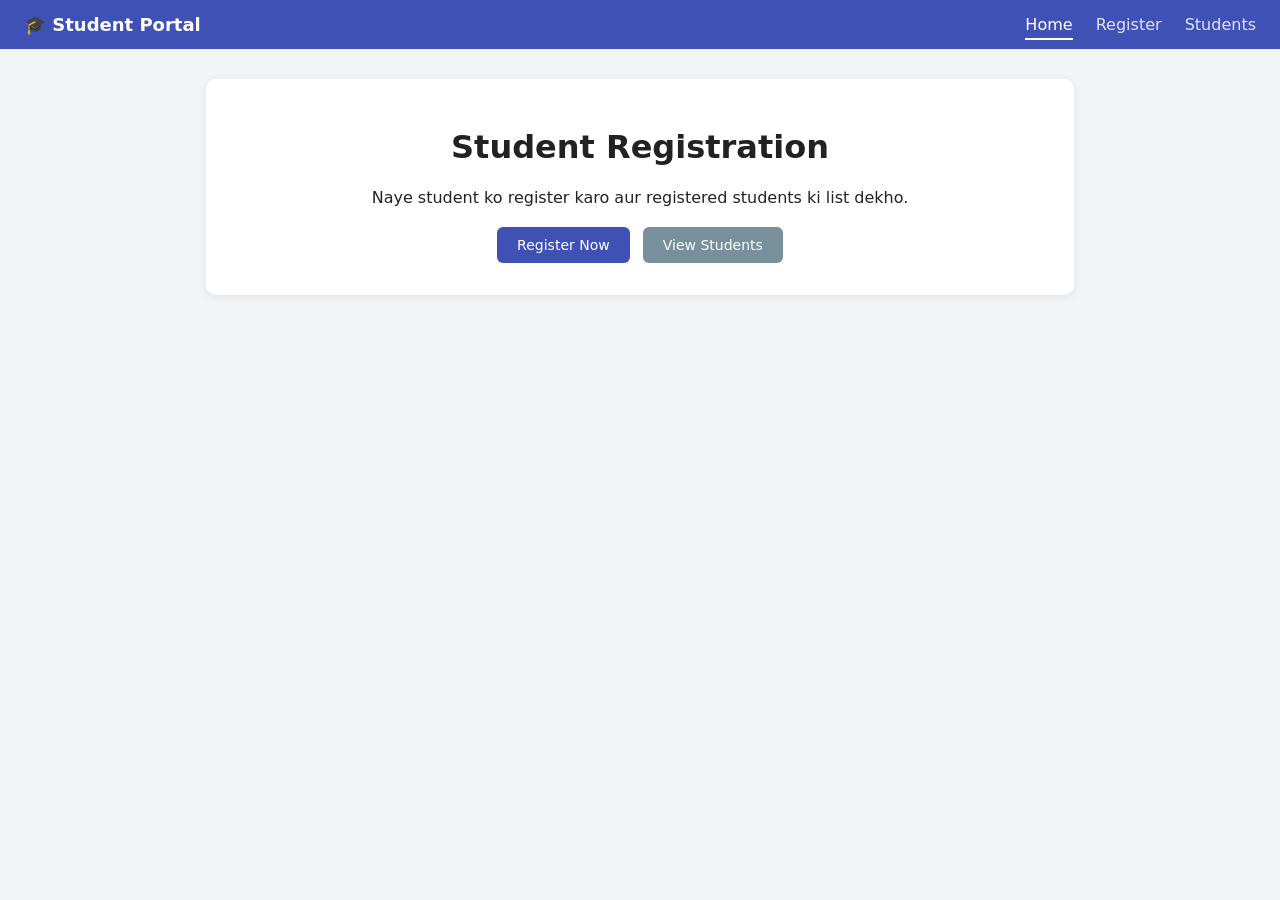
<file: index.html>
<!DOCTYPE html>
<html lang="en">
<head>
  <meta charset="UTF-8" />
  <meta name="viewport" content="width=device-width, initial-scale=1" />
  <title>Student Portal - Home</title>
  <link rel="stylesheet" href="style.css" />
</head>
<body>
  <nav class="navbar">
    <span class="brand">🎓 Student Portal</span>
    <div class="links">
      <a href="index.html" class="active">Home</a>
      <a href="register.html">Register</a>
      <a href="students.html">Students</a>
    </div>
  </nav>
  <main class="container">
    <div class="card hero">
      <h1>Student Registration</h1>
      <p>Naye student ko register karo aur registered students ki list dekho.</p>
      <a href="register.html" class="btn">Register Now</a>
      <a href="students.html" class="btn secondary">View Students</a>
    </div>
  </main>
</body>
</html>
</file>
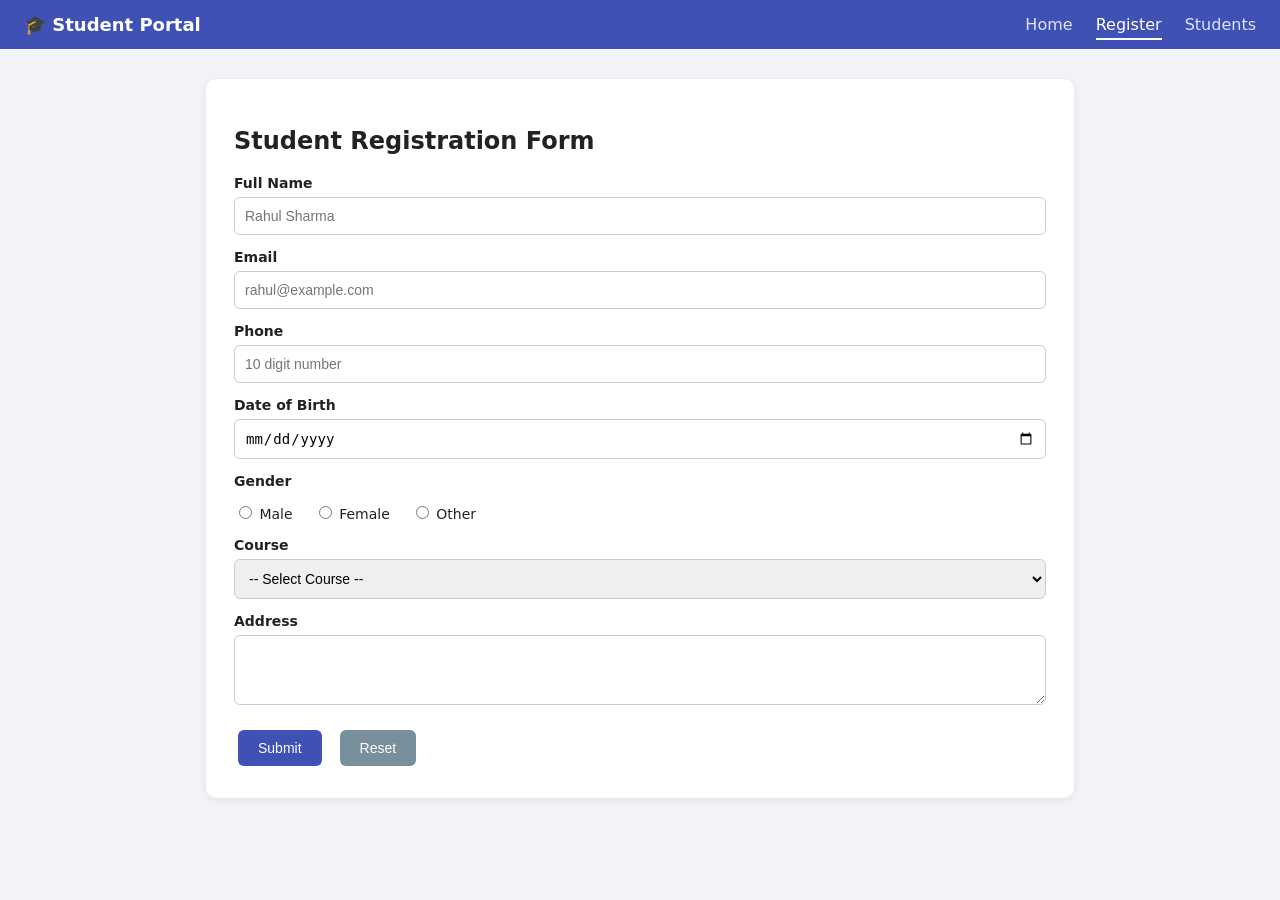
<file: register.html>
<!DOCTYPE html>
<html lang="en">
<head>
  <meta charset="UTF-8" />
  <meta name="viewport" content="width=device-width, initial-scale=1" />
  <title>Student Portal - Register</title>
  <link rel="stylesheet" href="style.css" />
</head>
<body>
  <nav class="navbar">
    <span class="brand">🎓 Student Portal</span>
    <div class="links">
      <a href="index.html">Home</a>
      <a href="register.html" class="active">Register</a>
      <a href="students.html">Students</a>
    </div>
  </nav>
  <main class="container">
    <div class="card">
      <h2>Student Registration Form</h2>
      <form id="regForm" novalidate>

        <div class="field">
          <label>Full Name <input name="name" placeholder="Rahul Sharma" /></label>
          <small class="err">Name required hai (min 3 characters)</small>
        </div>

        <div class="field">
          <label>Email <input type="email" name="email" placeholder="rahul@example.com" /></label>
          <small class="err">Valid email daalo</small>
        </div>

        <div class="field">
          <label>Phone <input name="phone" placeholder="10 digit number" maxlength="10" /></label>
          <small class="err">10 digit phone number daalo</small>
        </div>

        <div class="field">
          <label>Date of Birth <input type="date" name="dob" /></label>
          <small class="err">DOB required hai</small>
        </div>

        <div class="field" data-radio="gender">
          <label>Gender</label>
          <label class="inline"><input type="radio" name="gender" value="Male" /> Male</label>
          <label class="inline"><input type="radio" name="gender" value="Female" /> Female</label>
          <label class="inline"><input type="radio" name="gender" value="Other" /> Other</label>
          <small class="err">Gender select karo</small>
        </div>

        <div class="field">
          <label>Course
            <select name="course">
              <option value="">-- Select Course --</option>
              <option>B.Tech</option><option>BCA</option><option>MCA</option>
              <option>B.Sc</option><option>MBA</option>
            </select>
          </label>
          <small class="err">Course select karo</small>
        </div>

        <div class="field">
          <label>Address <textarea name="address" rows="3"></textarea></label>
          <small class="err">Address required hai</small>
        </div>

        <div class="row">
          <button type="submit" class="btn">Submit</button>
          <button type="reset" class="btn secondary">Reset</button>
        </div>
      </form>
    </div>
  </main>

  <script>
    const form = document.getElementById('regForm');

    const rules = {
      name:    v => v.trim().length >= 3,
      email:   v => /^[^\s@]+@[^\s@]+\.[^\s@]+$/.test(v),
      phone:   v => /^[0-9]{10}$/.test(v),
      dob:     v => v !== '',
      gender:  v => v !== '',
      course:  v => v !== '',
      address: v => v.trim() !== '',
    };

    function getValue(name) {
      if (name === 'gender') {
        const r = form.querySelector('input[name=gender]:checked');
        return r ? r.value : '';
      }
      return form.elements[name].value;
    }

    function validate() {
      let ok = true;
      for (const name in rules) {
        const field = form.elements[name]
          ? (form.elements[name].closest ? form.elements[name].closest('.field')
                                         : form.elements[name][0].closest('.field'))
          : null;
        const valid = rules[name](getValue(name));
        field.classList.toggle('invalid', !valid);
        if (!valid) ok = false;
      }
      return ok;
    }

    form.addEventListener('submit', e => {
      e.preventDefault();
      if (!validate()) return;
      const student = {};
      for (const name in rules) student[name] = getValue(name).trim();
      const list = JSON.parse(localStorage.getItem('students') || '[]');
      list.push(student);
      localStorage.setItem('students', JSON.stringify(list));
      window.location.href = 'students.html';
    });

    form.addEventListener('reset', () => {
      document.querySelectorAll('.field').forEach(f => f.classList.remove('invalid'));
    });
  </script>
</body>
</html>
</file>
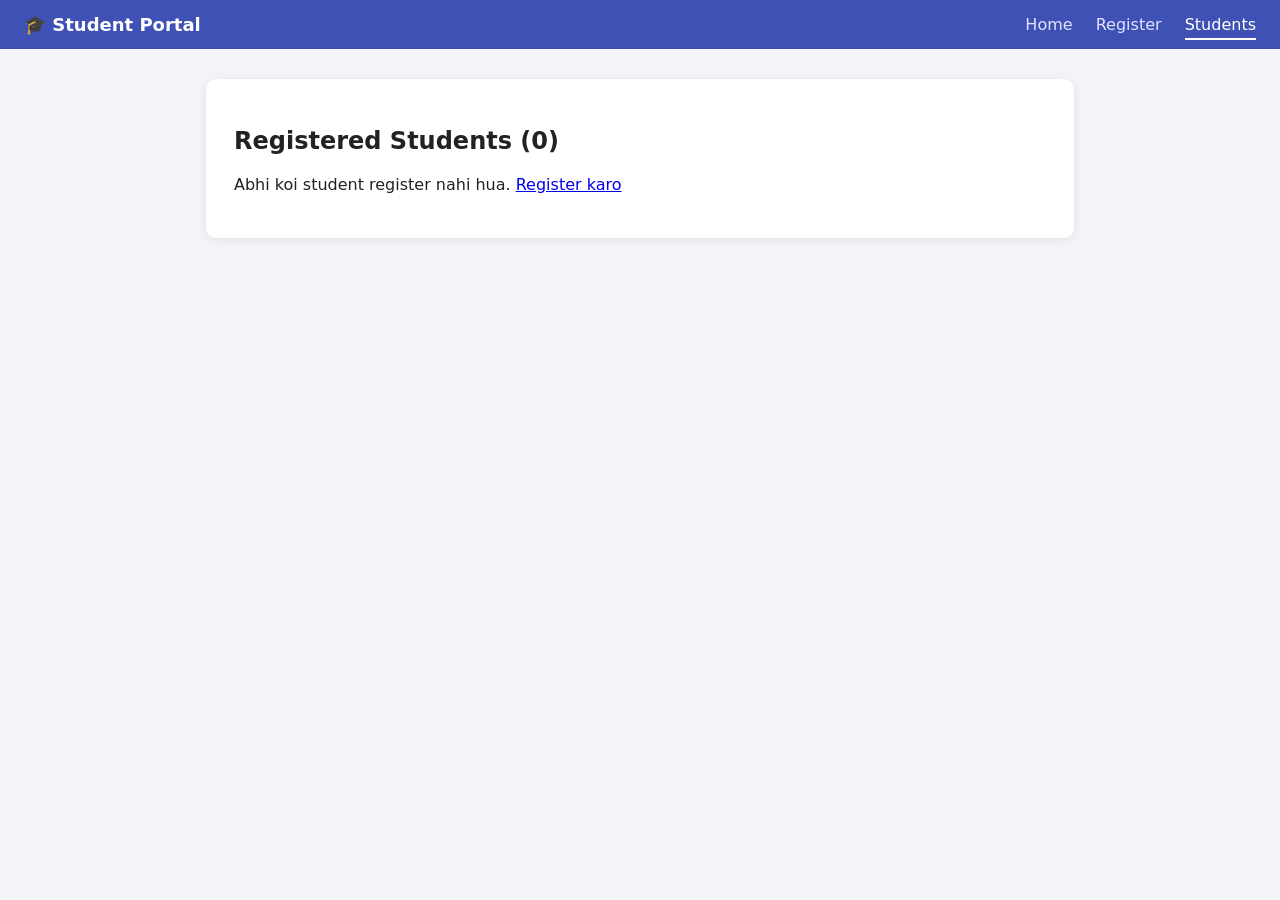
<file: students.html>
<!DOCTYPE html>
<html lang="en">
<head>
  <meta charset="UTF-8" />
  <meta name="viewport" content="width=device-width, initial-scale=1" />
  <title>Student Portal - Students</title>
  <link rel="stylesheet" href="style.css" />
</head>
<body>
  <nav class="navbar">
    <span class="brand">🎓 Student Portal</span>
    <div class="links">
      <a href="index.html">Home</a>
      <a href="register.html">Register</a>
      <a href="students.html" class="active">Students</a>
    </div>
  </nav>
  <main class="container">
    <div class="card">
      <h2>Registered Students (<span id="count">0</span>)</h2>
      <div id="content"></div>
    </div>
  </main>

  <script>
    function esc(s) {
      return String(s).replace(/[&<>"']/g, c =>
        ({ '&': '&amp;', '<': '&lt;', '>': '&gt;', '"': '&quot;', "'": '&#39;' }[c]));
    }

    function render() {
      const list = JSON.parse(localStorage.getItem('students') || '[]');
      document.getElementById('count').textContent = list.length;
      const box = document.getElementById('content');

      if (list.length === 0) {
        box.innerHTML = '<p>Abhi koi student register nahi hua. <a href="register.html">Register karo</a></p>';
        return;
      }

      box.innerHTML = `
        <div class="table-wrap"><table>
          <thead><tr>
            <th>#</th><th>Name</th><th>Email</th><th>Phone</th>
            <th>DOB</th><th>Gender</th><th>Course</th><th>Address</th><th></th>
          </tr></thead>
          <tbody>
            ${list.map((s, i) => `
              <tr>
                <td>${i + 1}</td><td>${esc(s.name)}</td><td>${esc(s.email)}</td>
                <td>${esc(s.phone)}</td><td>${esc(s.dob)}</td><td>${esc(s.gender)}</td>
                <td>${esc(s.course)}</td><td>${esc(s.address)}</td>
                <td><button class="btn danger" onclick="removeStudent(${i})">Delete</button></td>
              </tr>`).join('')}
          </tbody>
        </table></div>`;
    }

    function removeStudent(i) {
      const list = JSON.parse(localStorage.getItem('students') || '[]');
      list.splice(i, 1);
      localStorage.setItem('students', JSON.stringify(list));
      render();
    }

    render();
  </script>
</body>
</html>
</file>
<file: style.css>
* { box-sizing: border-box; }
body { margin: 0; font-family: system-ui, Arial, sans-serif; background: #f3f4f8; color: #222; }
.navbar { display: flex; justify-content: space-between; align-items: center;
  background: #3f51b5; color: #fff; padding: 14px 24px; }
.brand { font-weight: 700; font-size: 18px; }
.links a { color: #dfe3ff; text-decoration: none; margin-left: 18px; padding-bottom: 4px; }
.links a.active { color: #fff; border-bottom: 2px solid #fff; }
.container { max-width: 900px; margin: 30px auto; padding: 0 16px; }
.card { background: #fff; padding: 28px; border-radius: 10px; box-shadow: 0 2px 10px rgba(0,0,0,.08); }
.hero { text-align: center; }
label { display: block; margin-top: 14px; font-weight: 600; font-size: 14px; }
label.inline { display: inline-block; font-weight: 400; margin-right: 16px; }
input:not([type=radio]), select, textarea { width: 100%; padding: 10px; margin-top: 6px;
  border: 1px solid #ccc; border-radius: 6px; font-size: 14px; }
.err { color: #d32f2f; font-size: 13px; display: none; margin-top: 4px; }
.invalid input, .invalid select, .invalid textarea { border-color: #d32f2f; }
.invalid .err { display: block; }
.row { display: flex; gap: 10px; margin-top: 18px; flex-wrap: wrap; }
.btn { display: inline-block; background: #3f51b5; color: #fff; border: 0; padding: 10px 20px;
  border-radius: 6px; cursor: pointer; text-decoration: none; font-size: 14px; margin: 4px; }
.btn.secondary { background: #78909c; }
.btn.danger { background: #d32f2f; padding: 6px 12px; }
.table-wrap { overflow-x: auto; }
table { width: 100%; border-collapse: collapse; }
th, td { padding: 10px; border-bottom: 1px solid #e5e5e5; text-align: left; font-size: 14px; }
th { background: #eef0fb; }
</file>
